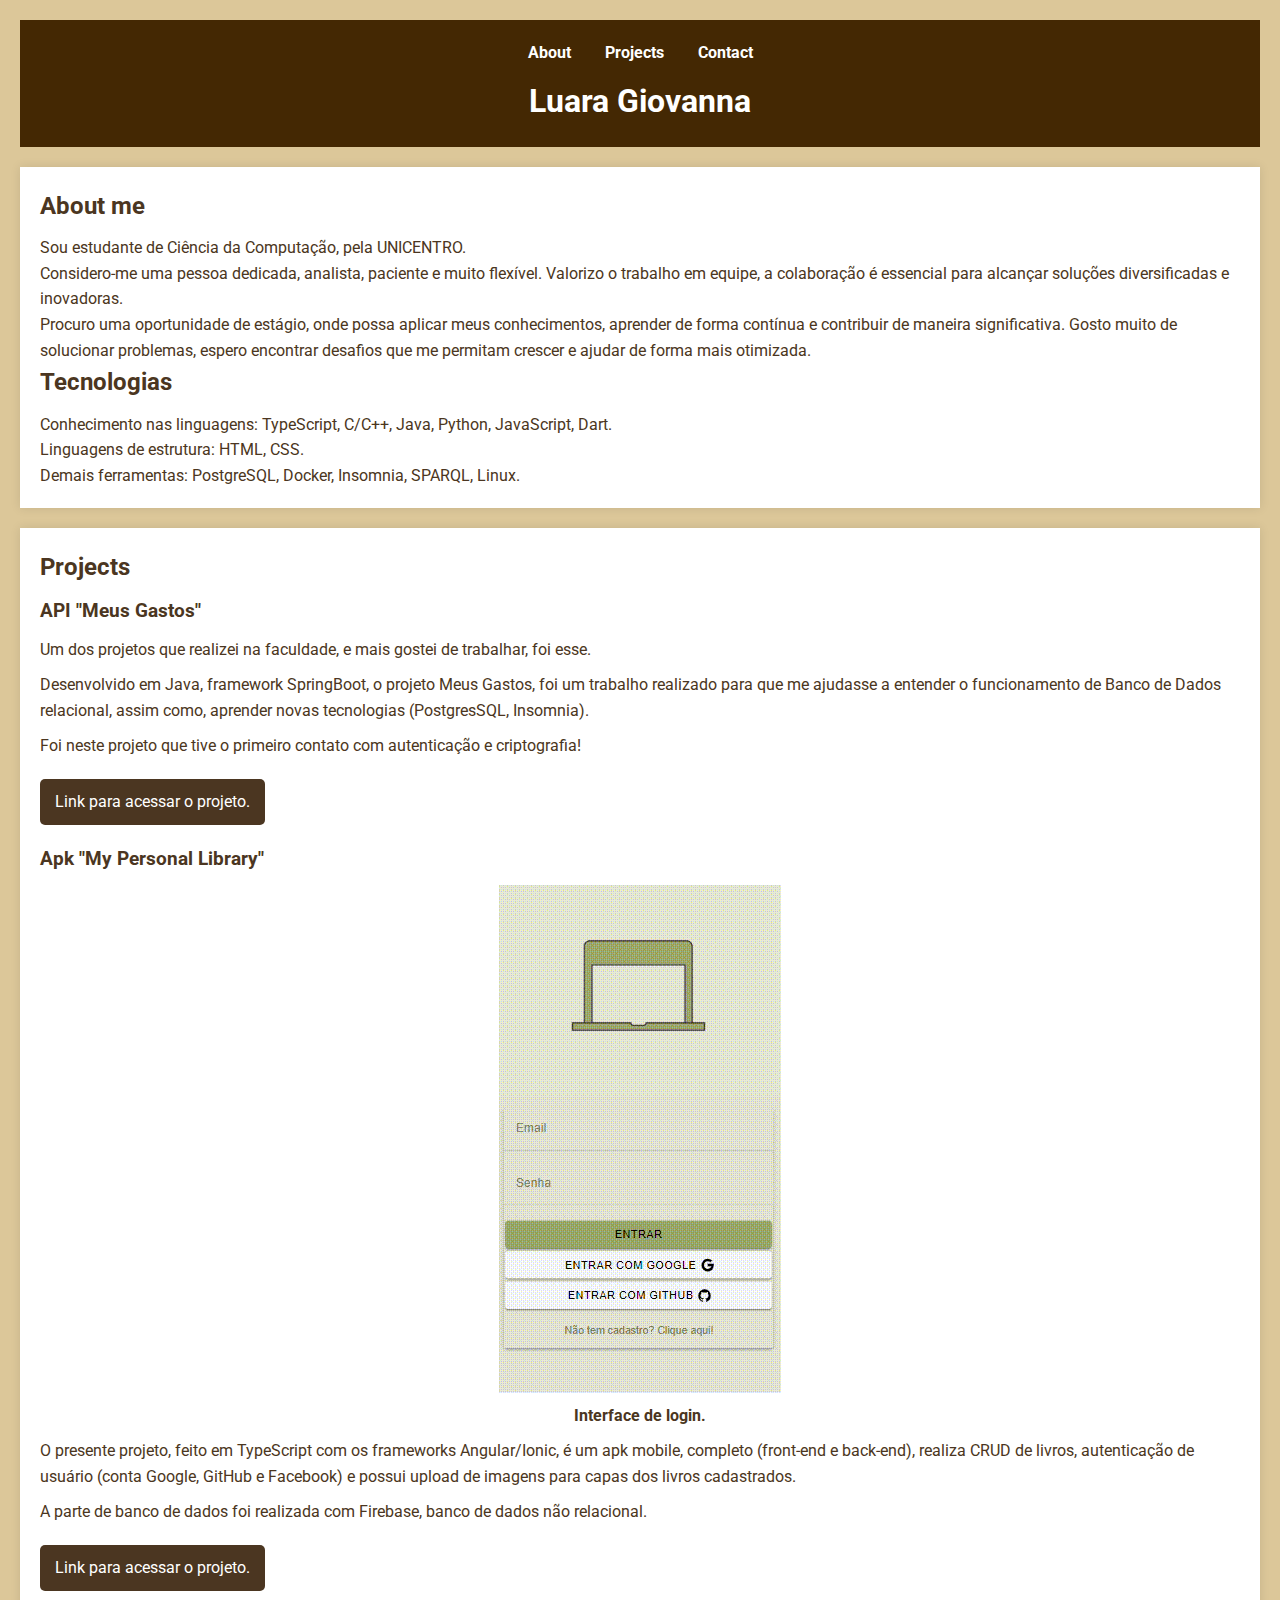
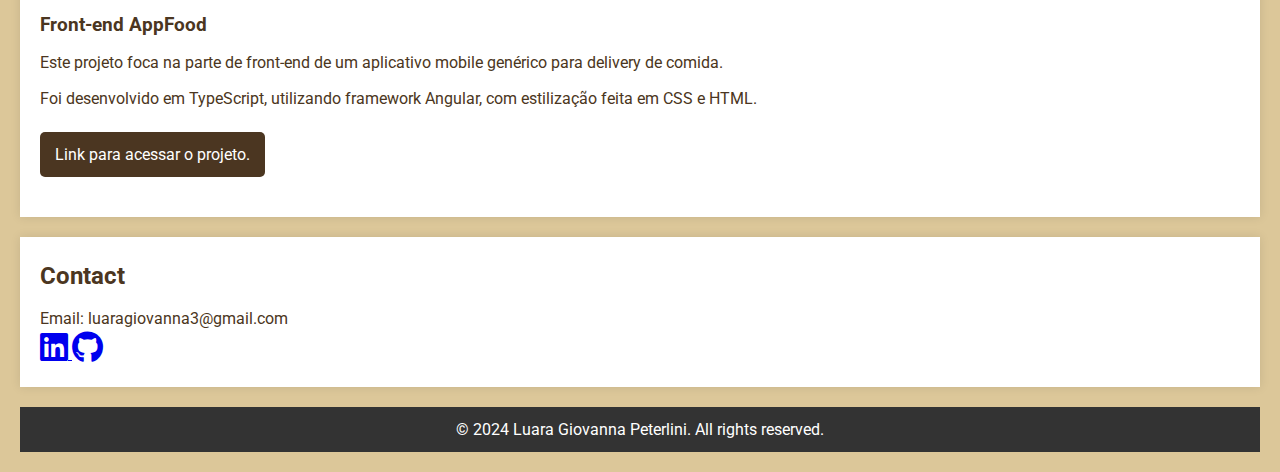
<file: index.html>
<!DOCTYPE html>
<html lang="en">
<head>
    <meta charset="UTF-8">
    <meta name="viewport" content="width=device-width, initial-scale=1.0">
    <title>Portfólio: Luara P.</title>
    <link rel="stylesheet" href="style.css">
    <link href="https://fonts.googleapis.com/css2?family=Roboto:wght@400;700&display=swap" rel="stylesheet">
    <link rel="stylesheet" href="https://cdnjs.cloudflare.com/ajax/libs/font-awesome/6.0.0-beta3/css/all.min.css">
</head>
<body>
    <header>
        <nav>
            <ul>
                <li><a href="#about">About</a></li>
                <li><a href="#projects">Projects</a></li>
                <li><a href="#contact">Contact</a></li>
            </ul>
        </nav>
        <h1>Luara Giovanna</h1>
    </header>
    <main>
        <section id="about">
            <h2>About me</h2>
            <p>Sou estudante de Ciência da Computação, pela UNICENTRO.</p>
            <p>Considero-me uma pessoa dedicada, analista, paciente e muito flexível. Valorizo o trabalho em equipe, a colaboração é essencial para alcançar soluções diversificadas e inovadoras.</p>
            <p>Procuro uma oportunidade de estágio, onde possa aplicar meus conhecimentos, aprender de forma contínua e contribuir de maneira significativa. Gosto muito de solucionar problemas, espero encontrar desafios que me permitam crescer e ajudar de forma mais otimizada.</p>
            <h2>Tecnologias</h2>
            <p>Conhecimento nas linguagens: TypeScript, C/C++, Java, Python, JavaScript, Dart.</p>
            <p>Linguagens de estrutura: HTML, CSS.</p>
            <p>Demais ferramentas: PostgreSQL, Docker, Insomnia, SPARQL, Linux.</p>
        </section>
        <section id="projects">
            <h2>Projects</h2>
            <div class="project">
                <h3>API "Meus Gastos"</h3>
                <p>Um dos projetos que realizei na faculdade, e mais gostei de trabalhar, foi esse.</p>
                <p>Desenvolvido em Java, framework SpringBoot, o projeto Meus Gastos, foi um trabalho realizado para que me ajudasse a entender o funcionamento de Banco de Dados relacional, assim como, aprender novas tecnologias (PostgresSQL, Insomnia).</p>
                <p>Foi neste projeto que tive o primeiro contato com autenticação e criptografia!</p>
                <a href="https://github.com/luaragiovanna/MeusGastos" target="_blank">Link para acessar o projeto.</a>
            </div>
            <div class="project"><!--ex-->
                <h3>Apk "My Personal Library"</h3>
                <div class="image-container">
                    <img  src="imgLiby.gif">
                    </img>
                    
                </div>
                <h4 class="image-container">Interface de login.</h4>
                
                <p>O presente projeto, feito em TypeScript com os frameworks Angular/Ionic, é um apk mobile, completo (front-end e back-end), realiza CRUD de livros, autenticação de usuário (conta Google, GitHub e Facebook) e possui upload de imagens para capas dos livros cadastrados.</p>
                <p>A parte de banco de dados foi realizada com Firebase, banco de dados não relacional.</p>
                <a href="https://github.com/luaragiovanna/personalLibrary" target="_blank">Link para acessar o projeto.</a>
            </div>
            <div class="project">
                <h3>Front-end AppFood</h3>
                <p>Este projeto foca na parte de front-end de um aplicativo mobile genérico para delivery de comida.</p>
                <p>Foi desenvolvido em TypeScript, utilizando framework Angular, com estilização feita em CSS e HTML.</p>
                <a href="https://github.com/luaragiovanna/appFood" target="_blank">Link para acessar o projeto.</a>
            </div>
        </section>
        <section id="contact">
            <h2>Contact</h2>
            <p>Email: luaragiovanna3@gmail.com</p>
            <p>
                <a href="https://www.linkedin.com/in/luara-giovanna-b2776a273/" target="_blank">
                    <i class="fab fa-linkedin fa-2x"></i>
                </a>
                <a href="https://github.com/luaragiovanna" target="_blank">
                    <i class="fab fa-github fa-2x"></i>
                </a>
            </p>
        </section>
    </main>
    <footer>
        <p>© 2024 Luara Giovanna Peterlini. All rights reserved.</p>
    </footer>
</body>
</html>
</file>
<file: style.css>
* {
    margin: 0;
    padding: 0;
    box-sizing: border-box;
}


body {
    font-family: 'Roboto', sans-serif;
    line-height: 1.6;
    color: #4B3621; 
    background-color: #dcc799; 
    padding: 20px;
}


header {
    background: #442803;
    color: #fff;
    padding: 20px 0;
    text-align: center;
}

header nav ul {
    list-style: none;
    padding: 0;
}

header nav ul li {
    display: inline;
    margin: 0 15px;
}

header nav ul li a {
    color: #fff;
    text-decoration: none;
    font-weight: bold;
}

header h1 {
    margin-top: 10px;
}


main {
    margin-top: 20px;
}

section {
    background: #fff;
    padding: 20px;
    margin-bottom: 20px;
    box-shadow: 0 0 10px rgba(0, 0, 0, 0.1);
}

section h2 {
    color: #4B3621; 
    margin-bottom: 10px;
}


.project {
    margin-bottom: 20px;
}

.project h3 {
    margin-bottom: 10px;
}

.project p {
    margin-bottom: 10px;
}

.project a {
    display: inline-block;
    margin-top: 10px;
    padding: 10px 15px;
    background-color: #4B3621;
    color: #fff;
    text-decoration: none;
    border-radius: 5px;
    transition: background-color 0.3s;
}

.project a:hover {
    background-color: #7B5B3B; 
}


footer {
    background-color: #333;
    color: #fff;
    text-align: center;
    padding: 10px 0;
    margin-top: 20px;
}

.image-container {
    display: flex;
    justify-content: center;
    margin: 10px 0;
}

.image-container img {
    max-width: 100%;
    height: auto;
}
</file>
